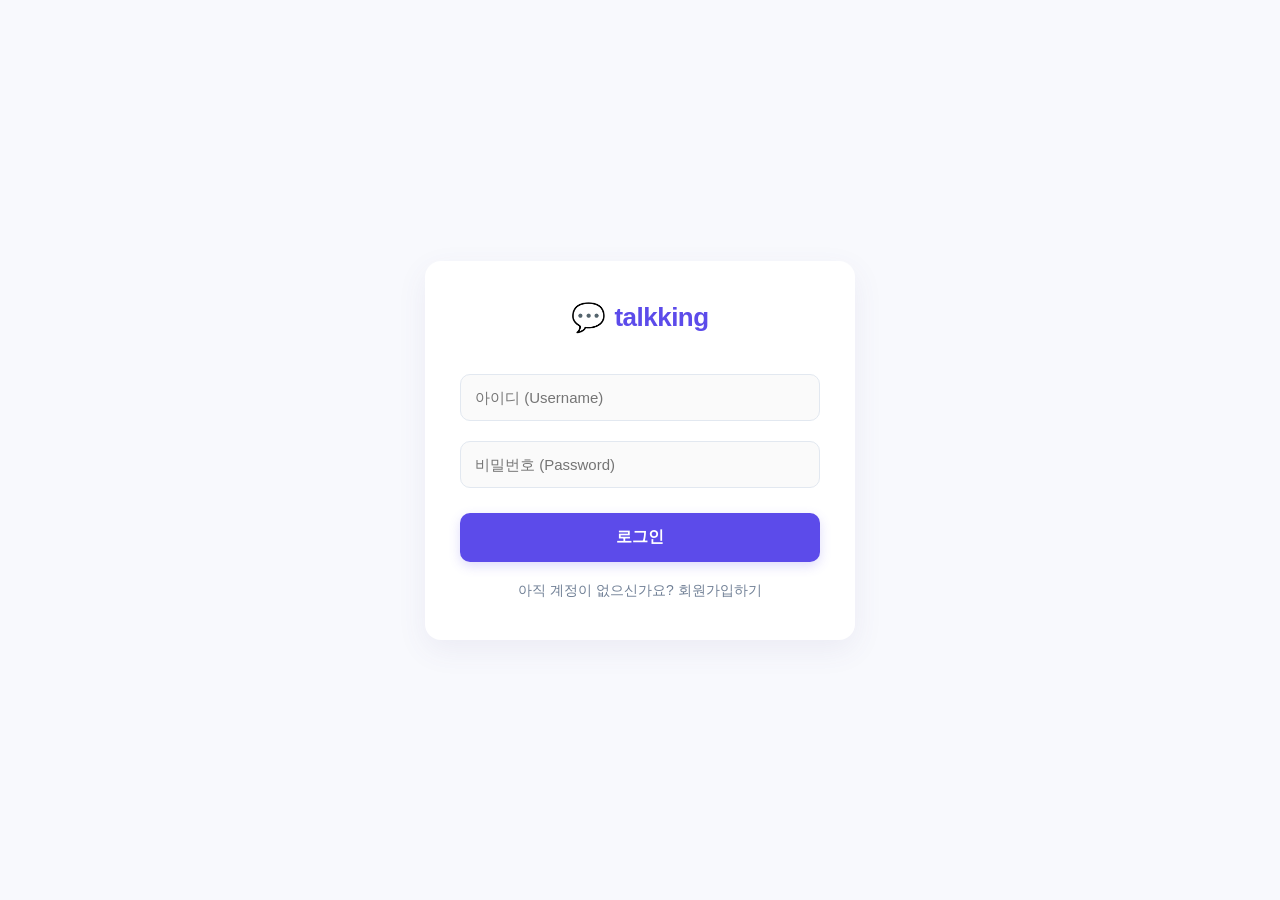
<file: talkking-chat/src/main/resources/static/login.html>
<!DOCTYPE html>
<html lang="ko">
<head>
    <meta charset="UTF-8">
    <title>TalkKing - 로그인 및 회원가입</title>
    <style>
        body { 
            font-family: 'Malgun Gothic', Arial, sans-serif; 
            background: #F8F9FD; 
            display: flex; 
            justify-content: center; 
            align-items: center; 
            height: 100vh; 
            margin: 0; 
        }
        .container { 
            background: white; 
            padding: 40px 35px; 
            border-radius: 16px; 
            box-shadow: 0 10px 30px rgba(95, 75, 139, 0.08); 
            width: 360px; 
            text-align: center;
        }
        .logo-area {
            display: flex;
            align-items: center;
            justify-content: center;
            gap: 8px;
            margin-bottom: 30px;
        }
        .logo-icon {
            color: #5C4BEA; 
            font-size: 28px;
        }
        .logo-text {
            font-size: 26px;
            font-weight: bold;
            color: #5C4BEA;
            letter-spacing: -0.5px;
        }
        input { 
            width: 100%; 
            padding: 14px; 
            margin: 10px 0; 
            border: 1px solid #E2E8F0; 
            border-radius: 10px; 
            box-sizing: border-box; 
            font-size: 15px;
            background-color: #FAFAFA;
            transition: all 0.2s ease;
        }
        input:focus {
            outline: none;
            border-color: #5C4BEA;
            background-color: #FFF;
            box-shadow: 0 0 0 3px rgba(92, 75, 234, 0.1);
        }
        button { 
            width: 100%; 
            padding: 14px; 
            background: #5C4BEA; 
            border: none; 
            color: white; 
            border-radius: 10px; 
            cursor: pointer; 
            font-size: 16px; 
            font-weight: bold;
            margin-top: 15px; 
            transition: background 0.2s ease;
            box-shadow: 0 4px 12px rgba(92, 75, 234, 0.2);
        }
        button:hover { 
            background: #4A3BC7; 
        }
        .switch { 
            text-align: center; 
            margin-top: 20px; 
            font-size: 14px; 
            color: #718096; 
            cursor: pointer; 
            text-decoration: none;
            transition: color 0.2s ease;
        }
        .switch:hover { 
            color: #5C4BEA;
            text-decoration: underline; 
        }
        .token-box { 
            margin-top: 20px; 
            padding: 10px; 
            background: #F7FAFC; 
            border-radius: 8px; 
            word-break: break-all; 
            font-size: 12px; 
            display: none; 
            color: #4A5568; 
        }
    </style>
</head>
<body>

<div class="container">
    <div class="logo-area">
        <span class="logo-icon">💬</span>
        <span class="logo-text" id="form-title">talkking</span>
    </div>
    
    <input type="text" id="username" placeholder="아이디 (Username)">
    <input type="password" id="password" placeholder="비밀번호 (Password)">
    <input type="text" id="nickname" placeholder="닉네임 (회원가입 시에만 입력)" style="display: none;">
    
    <button id="submit-btn" onclick="handleSubmit()">로그인</button>
    <div class="switch" id="switch-mode" onclick="toggleMode()">아직 계정이 없으신가요? 회원가입하기</div>
    
    <div class="token-box" id="token-box"></div>
</div>

<script>
    let isSignUpMode = false;

    // 🧹 진입 시 기존 LocalStorage 및 쿠키 내 토큰 잔재들 완전히 리셋
    localStorage.removeItem('accessToken');
    localStorage.removeItem('refreshToken');
    document.cookie = "accessToken=; expires=Thu, 01 Jan 1970 00:00:00 UTC; path=/;";
    document.cookie = "refreshToken=; expires=Thu, 01 Jan 1970 00:00:00 UTC; path=/;";

    function toggleMode() {
        isSignUpMode = !isSignUpMode;
        document.getElementById('form-title').innerText = isSignUpMode ? '회원가입' : 'talkking';
        document.getElementById('submit-btn').innerText = isSignUpMode ? '회원가입 완료' : '로그인';
        document.getElementById('switch-mode').innerText = isSignUpMode ? '이미 계정이 있나요? 로그인하기' : '아직 계정이 없으신가요? 회원가입하기';
        document.getElementById('nickname').style.display = isSignUpMode ? 'block' : 'none';
    }

    async function handleSubmit() {
        const username = document.getElementById('username').value;
        const password = document.getElementById('password').value;
        const nickname = document.getElementById('nickname').value;

        if (!username || !password) {
            alert('아이디와 비밀번호를 입력해주세요.');
            return;
        }

        const url = isSignUpMode ? '/api/users/signup' : '/api/users/login';
        const bodyData = isSignUpMode ? { username, password, nickname } : { username, password };

        try {
            const response = await fetch(url, {
                method: 'POST',
                headers: { 'Content-Type': 'application/json' },
                body: JSON.stringify(bodyData)
            });

            if (!response.ok) {
                const errorText = await response.text();
                throw new Error(errorText || '요청 실패');
            }

            if (isSignUpMode) {
                alert('회원가입 성공! 로그인 모드로 전환합니다.');
                toggleMode();
            } else {
                const responseData = await response.json();
                
                const accessToken = responseData.accessToken;
                const refreshToken = responseData.refreshToken;

                if (!accessToken || !refreshToken) {
                    throw new Error("서버로부터 정상적인 토큰 쌍을 받지 못했습니다.");
                }

                alert('로그인 성공! 메인 화면으로 이동합니다.');
                
                // 💾 1. LocalStorage 동시 백업 저장
                localStorage.setItem('accessToken', accessToken);
                localStorage.setItem('refreshToken', refreshToken);

                // 💾 2. 🔥 [핵심 보완] main.html 파서 엔진이 인식할 수 있도록 브라우저 쿠키 영역에도 명시적으로 저장합니다.
                document.cookie = `accessToken=${accessToken}; path=/; max-age=1800;`; // 30분
                document.cookie = `refreshToken=${refreshToken}; path=/; max-age=1209600;`; // 14일

                // 🎯 리다이렉트 통제권을 넘겨 메인 대시보드로 이동시킵니다.
                setTimeout(() => {
                    location.href = '/main';
                }, 500);
            }
        } catch (error) {
            alert('에러 발생: ' + error.message);
        }
    }
</script>
</body>
</html>
</file>
